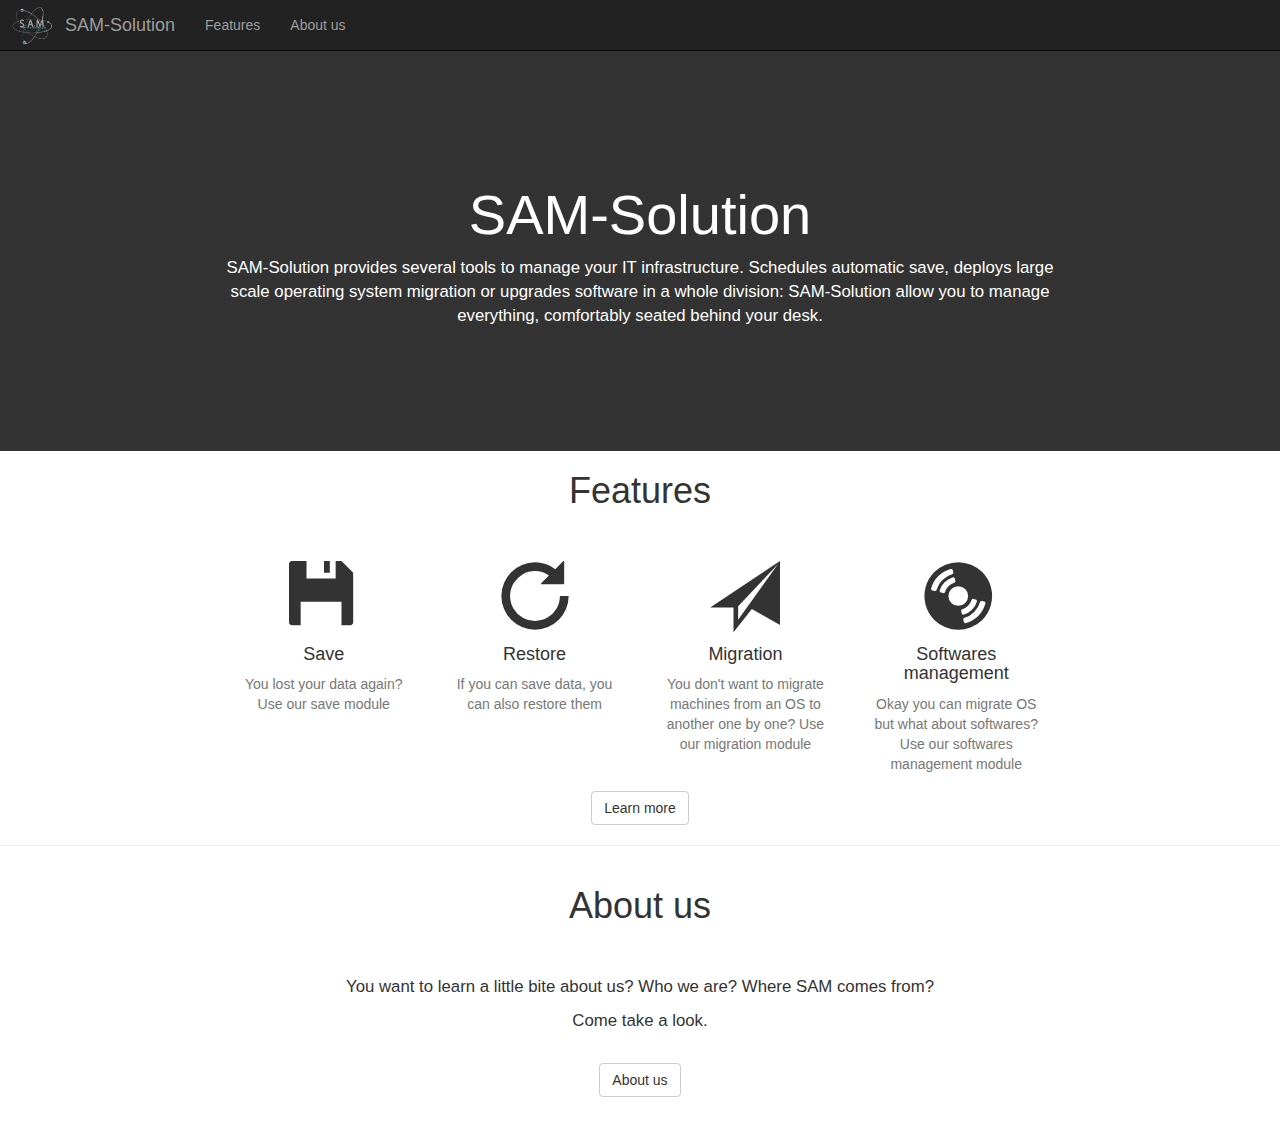
<file: index.html>
<!DOCTYPE html>
<html>
  <head>
    <meta charset="utf-8">
    <meta http-equiv="X-UA-Compatible" content="IE=edge">
    <meta name="viewport" content="width=device-width, initial-scale=1">
    <title>SAM-Solution website</title>
    <!-- Latest compiled and minified CSS -->
    <link rel="stylesheet" href="https://maxcdn.bootstrapcdn.com/bootstrap/3.3.7/css/bootstrap.min.css" integrity="sha384-BVYiiSIFeK1dGmJRAkycuHAHRg32OmUcww7on3RYdg4Va+PmSTsz/K68vbdEjh4u" crossorigin="anonymous">
    <link rel="stylesheet" href="css/styles.css" />
    <link rel="stylesheet" href="css/home.css" />
  </head>
  <body id="home">
    <nav class="navbar navbar-default navbar-inverse navbar-static-top">
      <div class="container-fluid">
        <div class="navbar-header">
          <a class="navbar-brand" href="index.html" id="logo">
            <img alt="Brand" src="images/logo_sam_solution.png">
          </a>
          <a class="navbar-brand" href="index.html">SAM-Solution</a>
          <button type="button" class="navbar-toggle collapsed" data-toggle="collapse" data-target="#bs-example-navbar-collapse-1" aria-expanded="false">
            <span class="sr-only">Toggle navigation</span>
            <span class="icon-bar"></span>
            <span class="icon-bar"></span>
            <span class="icon-bar"></span>
          </button>
        </div>
        <div class="collapse navbar-collapse" id="bs-example-navbar-collapse-1">
          <ul class="nav navbar-nav">
            <li><a href="features.html">Features</a></li>
            <li><a href="about.html">About us</a></li>
          </ul>
        </div>
      </div>
    </nav>
    <div class="row" id="sam-explanation">
      <div class="col-md-8 col-md-offset-2">
        <h1>SAM-Solution</h1>
        <p class="row-explanation">SAM-Solution provides several tools to manage your IT infrastructure. Schedules automatic save, deploys large scale operating system migration or upgrades software in a whole division: SAM-Solution allow you to manage everything, comfortably seated behind your desk.</p>
      </div>
    </div>
    <div class="row">
      <div class="col-md-8 col-md-offset-2">
        <h1 class="row-title">Features</h1>
        <div class="col-xs-6 col-sm-3 feature-block">
          <span class="glyphicon glyphicon-floppy-disk" aria-hidden="true"></span>
          <h4>Save</h4>
          <span class="text-muted">You lost your data again? Use our save module</span>
        </div>
        <div class="col-xs-6 col-sm-3 feature-block">
          <span class="glyphicon glyphicon-repeat" aria-hidden="true"></span>
          <h4>Restore</h4>
          <span class="text-muted">If you can save data, you can also restore them</span>
        </div>
        <div class="col-xs-6 col-sm-3 feature-block">
          <span class="glyphicon glyphicon-send" aria-hidden="true"></span>
          <h4>Migration</h4>
          <span class="text-muted">You don't want to migrate machines from an OS to another one by one? Use our migration module</span>
        </div>
        <div class="col-xs-6 col-sm-3 feature-block">
          <span class="glyphicon glyphicon-cd" aria-hidden="true"></span>
          <h4>Softwares management</h4>
          <span class="text-muted">Okay you can migrate OS but what about softwares? Use our softwares management module</span>
        </div>
        <a class="btn btn-default" href="features.html" role="button">Learn more</a>
      </div>
    </div>
    <hr class="featurette-divider">
    <div class="row">
      <div class="col-md-8 col-md-offset-2">
        <h1 class="row-title">About us</h1>
        <p class="row-explanation">You want to learn a little bite about us? Who we are? Where SAM comes from?</p>
        <p class="row-explanation">Come take a look.</p>
        <a class="btn btn-default" href="about.html" role="button">About us</a>
      </div>
    </div>
    <script src="https://ajax.googleapis.com/ajax/libs/jquery/1.12.4/jquery.min.js"></script>
    <script src="https://maxcdn.bootstrapcdn.com/bootstrap/3.3.7/js/bootstrap.min.js" integrity="sha384-Tc5IQib027qvyjSMfHjOMaLkfuWVxZxUPnCJA7l2mCWNIpG9mGCD8wGNIcPD7Txa" crossorigin="anonymous"></script>
  </body>
</html>
</file>
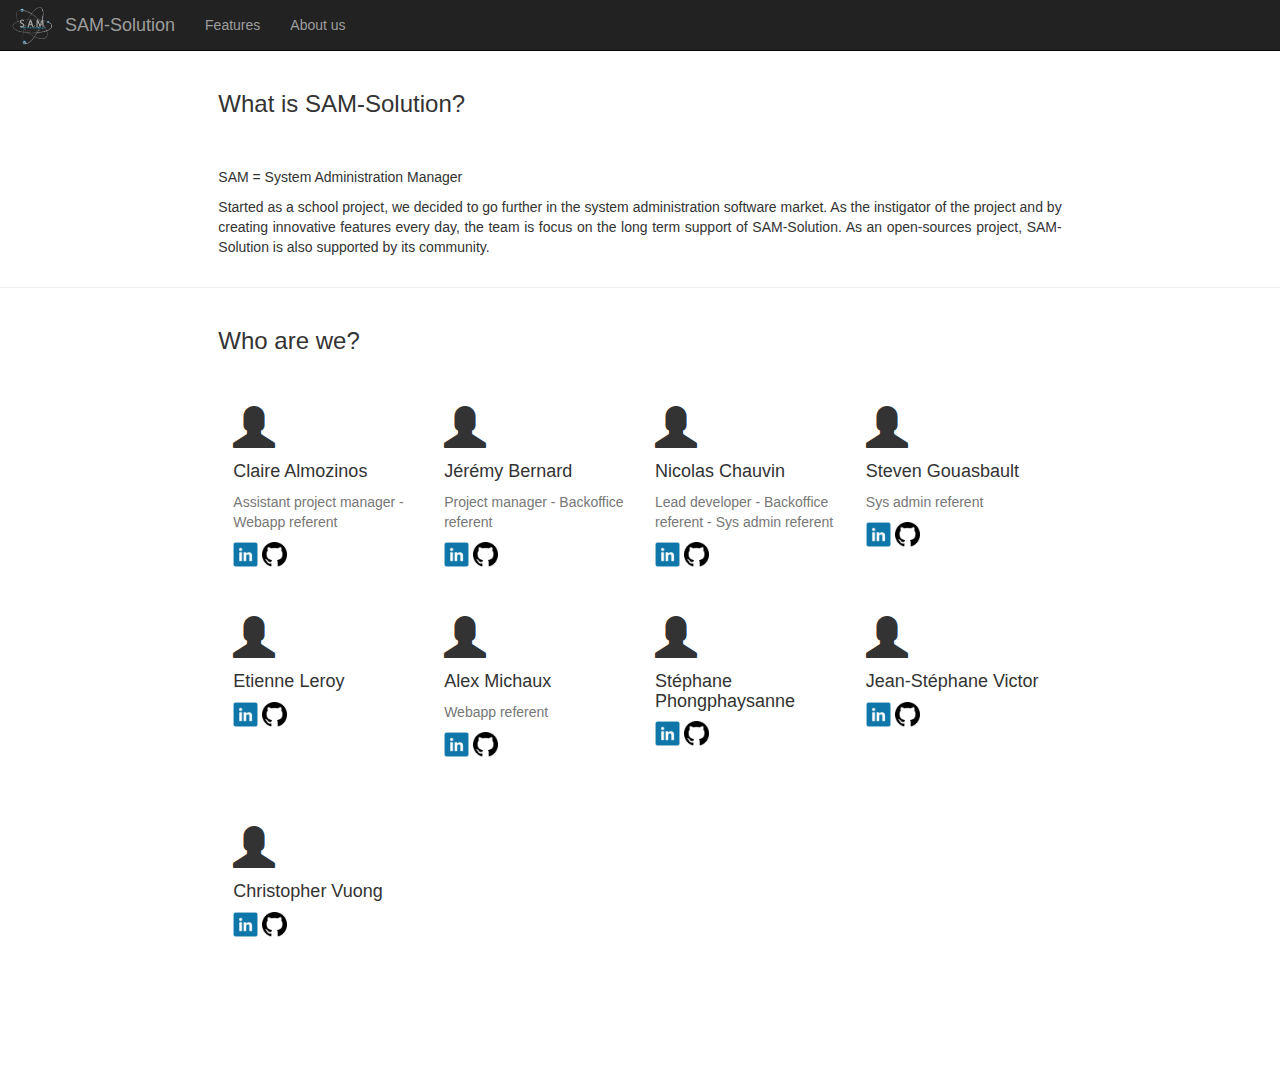
<file: about.html>
<!DOCTYPE html>
<html>
  <head>
    <meta charset="utf-8">
    <meta http-equiv="X-UA-Compatible" content="IE=edge">
    <meta name="viewport" content="width=device-width, initial-scale=1">
    <title>SAM-Solution website</title>
    <!-- Latest compiled and minified CSS -->
    <link rel="stylesheet" href="https://maxcdn.bootstrapcdn.com/bootstrap/3.3.7/css/bootstrap.min.css" integrity="sha384-BVYiiSIFeK1dGmJRAkycuHAHRg32OmUcww7on3RYdg4Va+PmSTsz/K68vbdEjh4u" crossorigin="anonymous">
    <link rel="stylesheet" href="css/styles.css" />
    <link rel="stylesheet" href="css/about.css" />
  </head>
  <body id="about">
    <nav class="navbar navbar-default navbar-inverse navbar-static-top">
      <div class="container-fluid">
        <div class="navbar-header">
          <a class="navbar-brand" href="index.html" id="logo">
            <img alt="Brand" src="images/logo_sam_solution.png">
          </a>
          <a class="navbar-brand" href="index.html">SAM-Solution</a>
          <button type="button" class="navbar-toggle collapsed" data-toggle="collapse" data-target="#bs-example-navbar-collapse-1" aria-expanded="false">
            <span class="sr-only">Toggle navigation</span>
            <span class="icon-bar"></span>
            <span class="icon-bar"></span>
            <span class="icon-bar"></span>
          </button>
        </div>
        <div class="collapse navbar-collapse" id="bs-example-navbar-collapse-1">
          <ul class="nav navbar-nav">
            <li><a href="features.html">Features</a></li>
            <li><a href="about.html">About us</a></li>
          </ul>
        </div>
      </div>
    </nav>
    <div class="row">
      <div class="col-md-8 col-md-offset-2">
        <h3 class="row-title">What is SAM-Solution?</h3>
        <p class="row-explanation">SAM = System Administration Manager</p>
        <p class="row-explanation">Started as a school project, we decided to go further in the system administration software market. As the instigator of the project and by creating innovative features every day, the team is focus on the long term support of SAM-Solution. As an open-sources project, SAM-Solution is also supported by its community.</p>
      </div>
    </div>
    <hr class="featurette-divider">
    <div class="row">
      <div class="col-md-8 col-md-offset-2">
        <h3 class="row-title">Who are we?</h3>
        <div class="col-xs-6 col-sm-3 feature-block">
          <span class="glyphicon glyphicon-user" aria-hidden="true"></span>
          <h4>Claire Almozinos</h4>
          <span class="text-muted">Assistant project manager - Webapp referent</span>
          <div class="social-network">
            <a href="https://fr.linkedin.com/in/claire-almozinos-182051117"><img src="images/linkedin-icon.png"/></a>
            <a href="https://github.com/clairealmozinos"><img src="images/github-icon.png"/></a>
          </div>
        </div>
        <div class="col-xs-6 col-sm-3 feature-block">
          <span class="glyphicon glyphicon-user" aria-hidden="true"></span>
          <h4>Jérémy Bernard</h4>
          <span class="text-muted">Project manager - Backoffice referent</span>
          <div class="social-network">
            <a href="https://www.linkedin.com/in/j%C3%A9r%C3%A9my-bernard-0a220182"><img src="images/linkedin-icon.png"/></a>
            <a href="https://github.com/BernardJeremy"><img src="images/github-icon.png"/></a>
          </div>
        </div>
        <div class="col-xs-6 col-sm-3 feature-block">
          <span class="glyphicon glyphicon-user" aria-hidden="true"></span>
          <h4>Nicolas Chauvin</h4>
          <span class="text-muted">Lead developer - Backoffice referent - Sys admin referent</span>
          <div class="social-network">
            <a href="https://www.linkedin.com/in/nicolas-chauvin-12226063"><img src="images/linkedin-icon.png"/></a>
            <a href="https://github.com/Grenadingue"><img src="images/github-icon.png"/></a>
          </div>
        </div>
        <div class="col-xs-6 col-sm-3 feature-block">
          <span class="glyphicon glyphicon-user" aria-hidden="true"></span>
          <h4>Steven Gouasbault</h4>
          <span class="text-muted">Sys admin referent</span>
          <div class="social-network">
            <a href="https://fr.linkedin.com/in/gouasbault-steven-65ab7ab9"><img src="images/linkedin-icon.png"/></a>
            <a href="https://github.com/StevenIndigo"><img src="images/github-icon.png"/></a>
          </div>
        </div>
        <div class="col-xs-6 col-sm-3 feature-block">
          <span class="glyphicon glyphicon-user" aria-hidden="true"></span>
          <h4>Etienne Leroy</h4>
          <div class="social-network">
            <a href="https://www.linkedin.com/in/etienne-leroy-a6b568106"><img src="images/linkedin-icon.png"/></a>
            <a href="https://github.com/leroy-p"><img src="images/github-icon.png"/></a>
          </div>
        </div>
        <div class="col-xs-6 col-sm-3 feature-block">
          <span class="glyphicon glyphicon-user" aria-hidden="true"></span>
          <h4>Alex Michaux</h4>
          <span class="text-muted">Webapp referent</span>
          <div class="social-network">
            <a href="https://www.linkedin.com/in/alex-michaux-131b76b0"><img src="images/linkedin-icon.png"/></a>
            <a href="https://github.com/michau-k"><img src="images/github-icon.png"/></a>
          </div>
        </div>
        <div class="col-xs-6 col-sm-3 feature-block">
          <span class="glyphicon glyphicon-user" aria-hidden="true"></span>
          <h4>Stéphane Phongphaysanne</h4>
          <div class="social-network">
            <a href="https://www.linkedin.com/in/stéphane-phonghaysane-23a35083"><img src="images/linkedin-icon.png"/></a>
            <a href="https://github.com/phong-steph"><img src="images/github-icon.png"/></a>
          </div>
        </div>
        <div class="col-xs-6 col-sm-3 feature-block">
          <span class="glyphicon glyphicon-user" aria-hidden="true"></span>
          <h4>Jean-Stéphane Victor</h4>
          <div class="social-network">
            <a href="https://www.linkedin.com/in/jean-stéphane-victor-39210886"><img src="images/linkedin-icon.png"/></a>
            <a href="https://github.com/NoSkiiilL"><img src="images/github-icon.png"/></a>
          </div>
        </div>
        <div class="col-xs-6 col-sm-3 feature-block">
          <span class="glyphicon glyphicon-user" aria-hidden="true"></span>
          <h4>Christopher Vuong</h4>
          <div class="social-network">
            <a href="https://www.linkedin.com/in/christopher-vuong-5501a4a5"><img src="images/linkedin-icon.png"/></a>
            <a href="https://github.com/vuongc"><img src="images/github-icon.png"/></a>
          </div>
        </div>
      </div>
    </div>
    <script src="https://ajax.googleapis.com/ajax/libs/jquery/1.12.4/jquery.min.js"></script>
    <script src="https://maxcdn.bootstrapcdn.com/bootstrap/3.3.7/js/bootstrap.min.js" integrity="sha384-Tc5IQib027qvyjSMfHjOMaLkfuWVxZxUPnCJA7l2mCWNIpG9mGCD8wGNIcPD7Txa" crossorigin="anonymous"></script>
  </body>
</html>
</file>
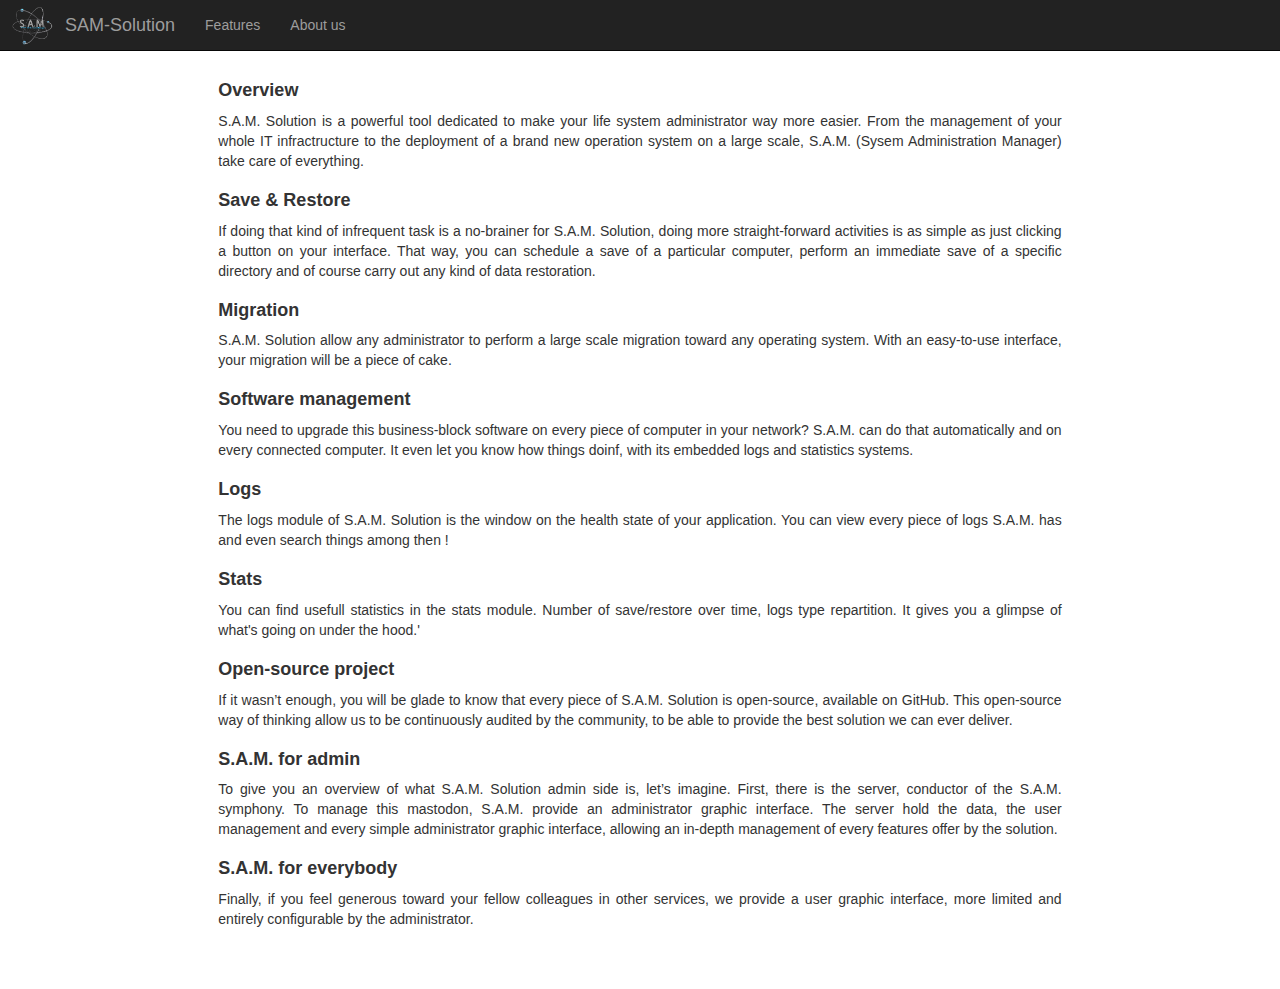
<file: features.html>
<!DOCTYPE html>
<html>
  <head>
    <meta charset="utf-8">
    <meta http-equiv="X-UA-Compatible" content="IE=edge">
    <meta name="viewport" content="width=device-width, initial-scale=1">
    <title>SAM-Solution website</title>
    <link rel="stylesheet" href="https://maxcdn.bootstrapcdn.com/bootstrap/3.3.7/css/bootstrap.min.css" integrity="sha384-BVYiiSIFeK1dGmJRAkycuHAHRg32OmUcww7on3RYdg4Va+PmSTsz/K68vbdEjh4u" crossorigin="anonymous">
    <link rel="stylesheet" href="css/styles.css" />
    <link rel="stylesheet" href="css/features.css" />
  </head>
  <body id="features">
    <nav class="navbar navbar-default navbar-inverse navbar-static-top">
      <div class="container-fluid">
        <div class="navbar-header">
          <a class="navbar-brand" href="index.html" id="logo">
            <img alt="Brand" src="images/logo_sam_solution.png">
          </a>
          <a class="navbar-brand" href="index.html">SAM-Solution</a>
          <button type="button" class="navbar-toggle collapsed" data-toggle="collapse" data-target="#bs-example-navbar-collapse-1" aria-expanded="false">
            <span class="sr-only">Toggle navigation</span>
            <span class="icon-bar"></span>
            <span class="icon-bar"></span>
            <span class="icon-bar"></span>
          </button>
        </div>
        <div class="collapse navbar-collapse" id="bs-example-navbar-collapse-1">
          <ul class="nav navbar-nav">
            <li><a href="features.html">Features</a></li>
            <li><a href="about.html">About us</a></li>
          </ul>
        </div>
      </div>
    </nav>
    <div class="row">
      <div class="col-md-8 col-md-offset-2">
        <h4>Overview</h4>
        <p class="row-explanation">
          S.A.M. Solution is a powerful tool dedicated to make your life system administrator way more easier. From the management
           of your whole IT infractructure to the deployment of a brand new operation system on a large scale,
           S.A.M. (Sysem Administration Manager) take care of everything.
         </p>
      </div>
    </div>
    <div class="row">
      <div class="col-md-8 col-md-offset-2">
        <h4>Save & Restore</h4>
        <p class="row-explanation">
          If doing that kind of infrequent task is a no-brainer for S.A.M. Solution, doing more straight-forward activities is as simple as just clicking a button on your interface.
           That way, you can schedule a save of a particular computer,
           perform an immediate save of a specific directory and of course carry out any kind of data restoration.
         </p>
      </div>
    </div>
    <div class="row">
      <div class="col-md-8 col-md-offset-2">
        <h4>Migration</h4>
        <p class="row-explanation">
          S.A.M. Solution allow any administrator to perform a large scale migration toward any operating system. With an easy-to-use interface, your migration will be a piece of cake.
         </p>
      </div>
    </div>
    <div class="row">
      <div class="col-md-8 col-md-offset-2">
        <h4>Software management</h4>
        <p class="row-explanation">
          You need to upgrade this business-block software on every piece of computer in your network? S.A.M.
           can do that automatically and on every connected computer. It even let you know how things doinf, with its embedded logs and statistics systems.
         </p>
      </div>
    </div>
    <div class="row">
      <div class="col-md-8 col-md-offset-2">
        <h4>Logs</h4>
        <p class="row-explanation">
          The logs module of S.A.M. Solution is the window on the health state of your application. You can view every piece of logs S.A.M. has and even search things among then !
         </p>
      </div>
    </div>
    <div class="row">
      <div class="col-md-8 col-md-offset-2">
        <h4>Stats</h4>
        <p class="row-explanation">
          You can find usefull statistics in the stats module. Number of save/restore over time, logs type repartition. It gives you a glimpse of what's going on under the hood.'
         </p>
      </div>
    </div>
    <div class="row">
      <div class="col-md-8 col-md-offset-2">
        <h4>Open-source project</h4>
        <p class="row-explanation">
          If it wasn’t enough, you will be glade to know that every piece of S.A.M. Solution is open-source, available on GitHub.
           This open-source way of thinking allow us to be continuously audited by the community, to be able to provide the best solution we can ever deliver.
         </p>
      </div>
    </div>
    <div class="row">
      <div class="col-md-8 col-md-offset-2">
        <h4>S.A.M. for admin</h4>
        <p class="row-explanation">
          To give you an overview of what S.A.M. Solution admin side is, let’s imagine. First, there is the server, conductor of the S.A.M. symphony.
           To manage this mastodon, S.A.M. provide an administrator graphic interface. The server hold the data,
           the user management and every simple administrator graphic interface, allowing an in-depth management of every features offer by the solution.
         </p>
      </div>
    </div>
    <div class="row">
      <div class="col-md-8 col-md-offset-2">
        <h4>S.A.M. for everybody</h4>
        <p class="row-explanation">
          Finally, if you feel generous toward your fellow colleagues in other services, we provide a user graphic interface, more limited and entirely configurable by the administrator.
         </p>
      </div>
    </div>
    <script src="https://ajax.googleapis.com/ajax/libs/jquery/1.12.4/jquery.min.js"></script>
    <script src="https://maxcdn.bootstrapcdn.com/bootstrap/3.3.7/js/bootstrap.min.js" integrity="sha384-Tc5IQib027qvyjSMfHjOMaLkfuWVxZxUPnCJA7l2mCWNIpG9mGCD8wGNIcPD7Txa" crossorigin="anonymous"></script>
  </body>
</html>
</file>
<file: css/styles.css>
body {
  padding-bottom: 50px;
  overflow-x: hidden;
}

#logo {
  padding: 0;
}

.navbar-brand img {
  width: 65px;
}

.row-title {
  margin-bottom: 50px;
}

.row-explanation {
  font-size: 1em;
  text-align: justify;
}

.feature-block {
  height: 210px;
  padding-bottom: 15px;
}

.btn {
  margin-top: 20px;
}

.social-network {
  margin-top: 10px;
}

.social-network img {
  width: 25px;
}
</file>
<file: css/home.css>
#home .navbar {
  margin: 0;
}

#home .row {
  text-align: center;
}

#home .row-explanation {
  font-size: 1.2em;
  text-align: center;
}

#home .glyphicon {
  font-size: 5em;
}

#sam-explanation {
  background-color: #333;
  color: white;
  min-height: 400px;
  display: flex;
}

#sam-explanation div {
  margin: auto;
}

#sam-explanation h1 {
  font-size: 4em;
}
</file>
<file: css/about.css>
#about .glyphicon {
  font-size: 3em;
}
</file>
<file: css/features.css>
#features .row h4 {
  font-weight: bold;
}
</file>
